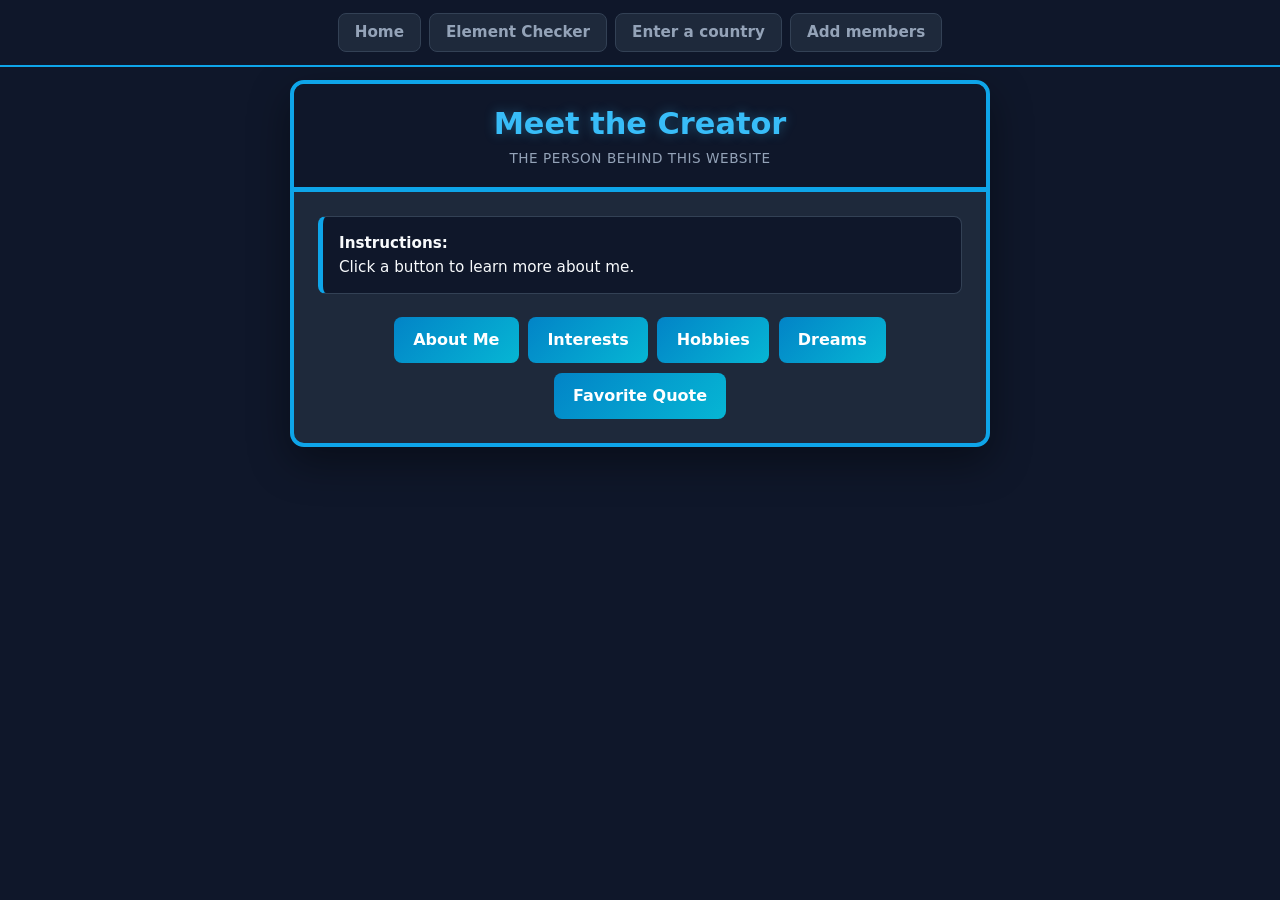
<file: index.html>
<!DOCTYPE html>
<html lang="en">
<head>
    <meta charset="UTF-8">
    <meta name="viewport" content="width=device-width, initial-scale=1.0">
    <link href="https://cdn.jsdelivr.net/npm/bootstrap@5.3.3/dist/css/bootstrap.min.css" rel="stylesheet">
    <link href="https://cdn.jsdelivr.net/npm/bootstrap-icons@1.11.3/font/bootstrap-icons.min.css" rel="stylesheet">
    <link rel="stylesheet" href="https://pyscript.net/releases/2024.1.1/core.css">
    <script type="module" src="https://pyscript.net/releases/2024.1.1/core.js"></script>
    <link rel="stylesheet" href="style.css">
    <title>ICT Project</title>
</head>
<body>
    <nav class="site-nav">
        <a href="index.html">Home</a>
        <a href="skillstest.html">Element Checker</a>
        <a href="seatwork.html">Enter a country</a>
        <a href="pa2.html">Add members</a>
    </nav>

    <div class="app-card">
        <div class="app-header">
            <h1>Meet the Creator</h1>
            <p>The person behind this website</p>
        </div>

        <div class="app-body">
            <div class="instructions">
                <strong>Instructions:</strong>
                Click a button to learn more about me.
            </div>

            <div class="button-row">
                <button class="info-button" py-click="show_info">About Me</button>
                <button class="info-button" py-click="show_info">Interests</button>
                <button class="info-button" py-click="show_info">Hobbies</button>
                <button class="info-button" py-click="show_info">Dreams</button>
                <button class="info-button" py-click="show_info">Favorite Quote</button>
            </div>

            <div class="result-section">
                <h3 class="result-title"><i class="bi bi-person-fill"></i> About the Creator</h3>
                <div id="results" aria-live="polite"></div>
            </div>
        </div>
    </div>

    <py-script src="main.py"></py-script>
</body>
</html>
</file>
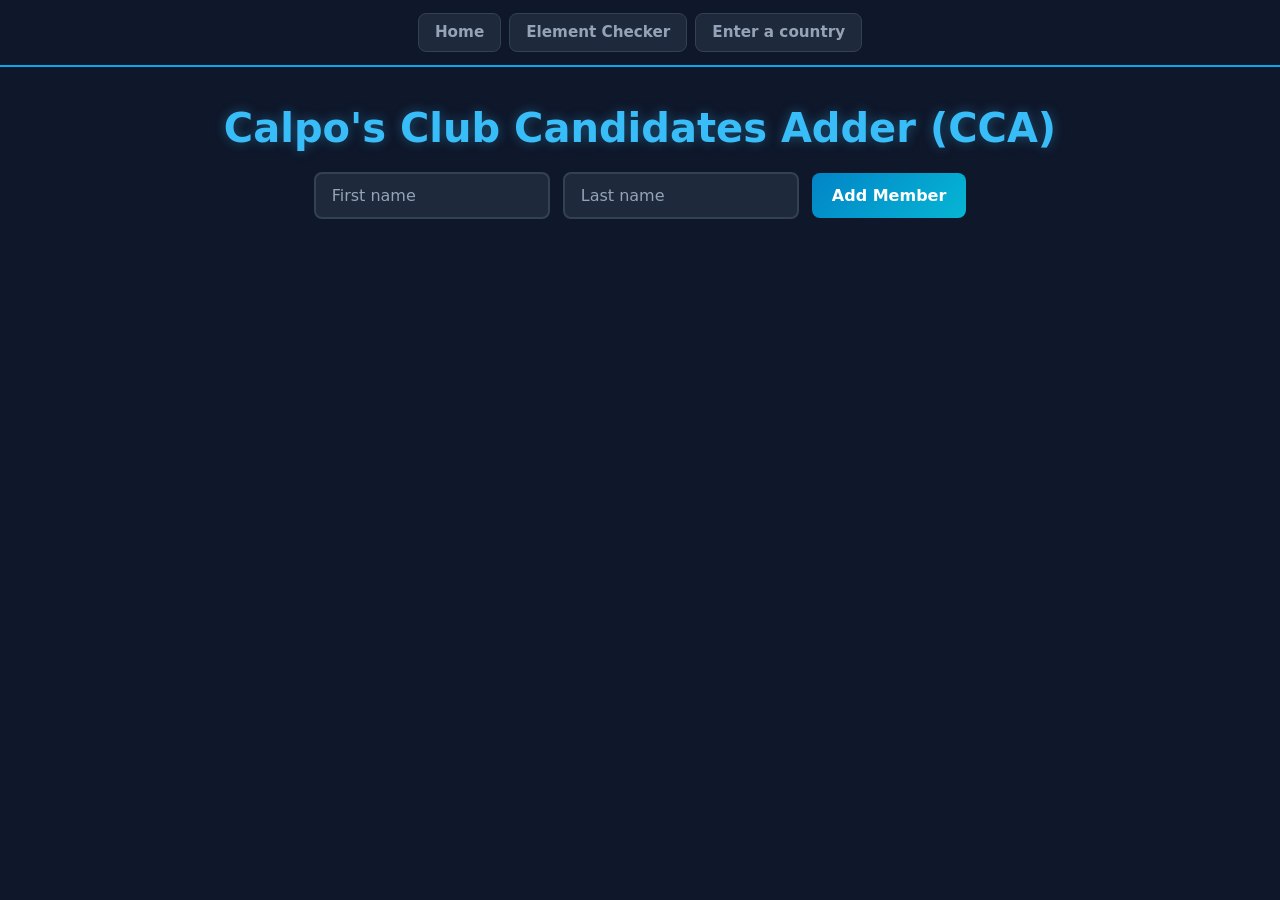
<file: pa2.html>
<!DOCTYPE html>
<html lang="en">
<head>
    <meta charset="UTF-8">
    <meta name="viewport" content="width=device-width, initial-scale=1.0">
    <link href="https://cdn.jsdelivr.net/npm/bootstrap@5.3.3/dist/css/bootstrap.min.css" rel="stylesheet">
    <link rel="stylesheet" href="https://pyscript.net/releases/2026.7.3/core.css" />
    <script type="module" src="https://pyscript.net/releases/2026.7.3/core.js"></script>
    <link rel="stylesheet" href="style.css">
    <title>Club Candidates Adder</title>
</head>
<body>
    <nav class="site-nav">
        <a href="index.html">Home</a>
        <a href="skillstest.html">Element Checker</a>
        <a href="seatwork.html">Enter a country</a>
    </nav>

    <center class="mt-4">
        <h1>Calpo's Club Candidates Adder (CCA)</h1>
        <div class="my-3">
            <input type="text" id="first_name" placeholder="First name">
            <input type="text" id="last_name" placeholder="Last name">
            <input type="button" py-click="add_member" value="Add Member">
        </div>
    </center>

    <div id="results" class="text-center mt-3"></div>

    <py-script src="pa2.py"></py-script>
</body>
</html>
</file>
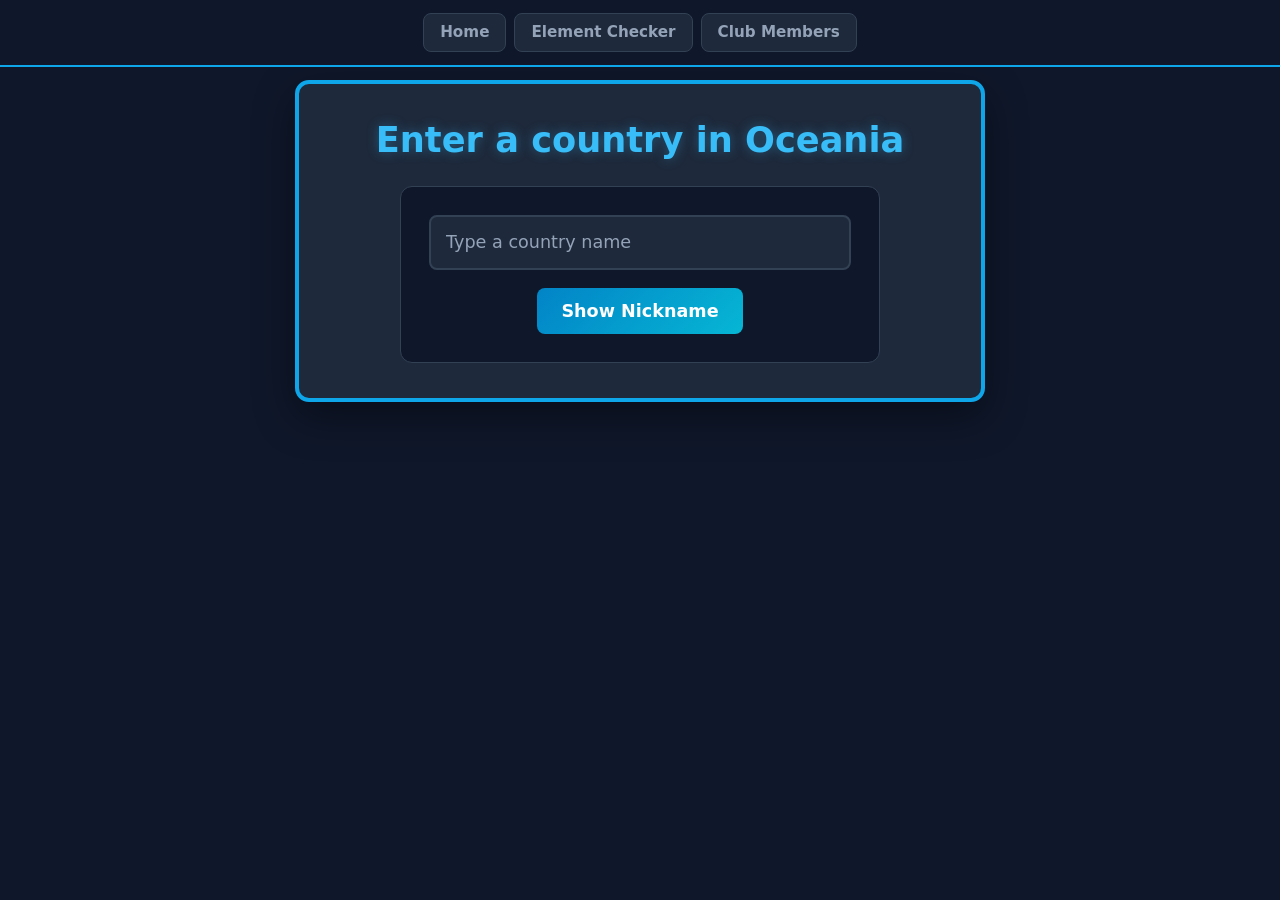
<file: seatwork.html>
<!DOCTYPE html>
<html lang="en">
<head>
    <meta charset="UTF-8">
    <meta name="viewport" content="width=device-width, initial-scale=1.0">
    <link href="https://cdn.jsdelivr.net/npm/bootstrap@5.3.3/dist/css/bootstrap.min.css" rel="stylesheet">
    <link rel="stylesheet" href="https://pyscript.net/releases/2024.1.1/core.css">
    <script type="module" src="https://pyscript.net/releases/2024.1.1/core.js"></script>
    <link rel="stylesheet" href="style.css">
    <title>SEATWORK 1</title>
</head>
<body>
    <nav class="site-nav">
        <a href="index.html">Home</a>
        <a href="skillstest.html">Element Checker</a>
        <a href="pa2.html">Club Members</a>
    </nav>
    <main class="main-card">
        <h1>Enter a country in Oceania</h1>

        <div class="country-form-box">
            <input id="country" name="country" type="text" placeholder="Type a country name" aria-label="Country name">

            <button id="nickname-button" type="button" class="btn nickname-button" py-click="show_nickname">Show Nickname</button>
        </div>

        <div id="result" class="result-box" aria-live="polite"></div>
    </main>

    <script type="py" src="seatwork.py"></script>
</body>
</html>
</file>
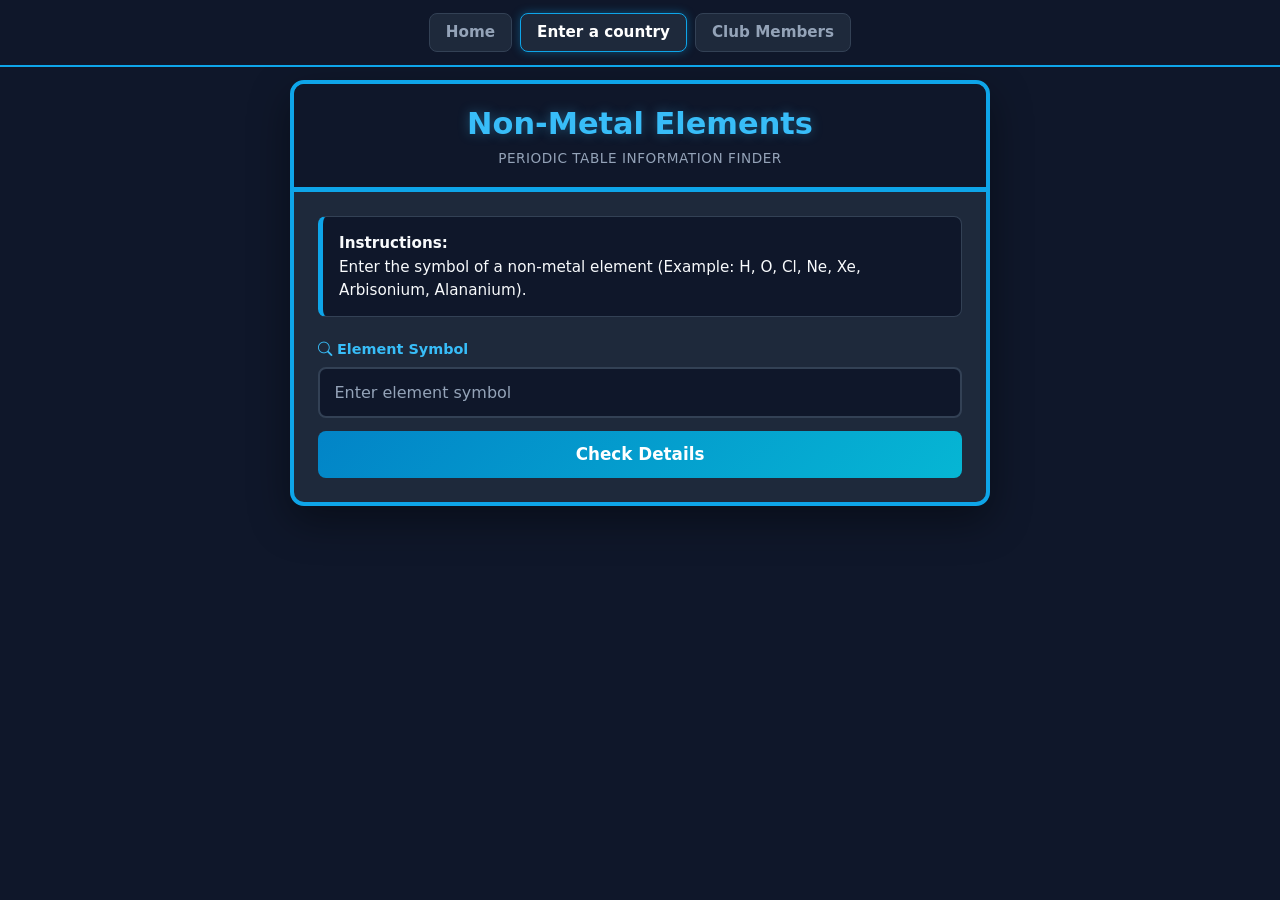
<file: skillstest.html>
<!DOCTYPE html>
<html lang="en">
<head>
    <meta charset="UTF-8">
    <meta name="viewport" content="width=device-width, initial-scale=1.0">
    <link href="https://cdn.jsdelivr.net/npm/bootstrap@5.3.3/dist/css/bootstrap.min.css" rel="stylesheet">
    <link href="https://cdn.jsdelivr.net/npm/bootstrap-icons@1.11.3/font/bootstrap-icons.min.css" rel="stylesheet">
    <link rel="stylesheet" href="https://pyscript.net/releases/2024.1.1/core.css">
    <script type="module" src="https://pyscript.net/releases/2024.1.1/core.js"></script>
    <link rel="stylesheet" href="style.css">
    <title>SKILLS TEST</title>
</head>
<body>
    <nav class="site-nav">
        <a href="index.html">Home</a>
        <a href="seatwork.html" class="active">Enter a country</a>
        <a href="pa2.html">Club Members</a>
    </nav>

    <div class="app-card">
        <div class="app-header">
            <h1>Non-Metal Elements</h1>
            <p>Periodic Table Information Finder</p>
        </div>

        <div class="app-body">
            <div class="instructions">
                <strong>Instructions:</strong>
                Enter the symbol of a non-metal element (Example: H, O, Cl, Ne, Xe, Arbisonium, Alananium).
            </div>

            <label class="form-label-custom" for="elementInput">
                <i class="bi bi-search"></i> Element Symbol
            </label>
            <input type="text" id="elementInput" placeholder="Enter element symbol">
            <button id="submitBtn" py-click="show_element">Check Details</button>

            <div class="result-section">
                <h3 class="result-title"><i class="bi bi-list-ul"></i> Result</h3>
                <div id="results" aria-live="polite"></div>
            </div>
        </div>
    </div>

    <py-script src="skillstest.py"></py-script>
</body>
</html>
</file>
<file: style.css>
/* ===== Dark Science Club Style (shared by all pages) ===== */

:root {
    --science-dark: #0f172a;
    --science-navy: #1e293b;
    --science-border: #334155;
    --science-accent: #0ea5e9;
    --science-neon: #38bdf8;
    --science-light: #f8fafc;
    --science-muted: #94a3b8;
}

body {
    min-height: 100vh;
    margin: 0;
    padding: 5rem 1rem 2rem;
    display: flex;
    flex-direction: column;
    align-items: center;
    font-family: "Segoe UI", system-ui, -apple-system, Roboto, Arial, sans-serif;
    color: var(--science-light);
    background-color: var(--science-dark);
}

h1 {
    color: var(--science-neon);
    font-weight: 700;
    text-align: center;
    text-shadow: 0 0 12px rgba(56, 189, 248, 0.35);
}

/* ----- Navigation ----- */
.site-nav {
    position: fixed;
    top: 0;
    left: 0;
    right: 0;
    z-index: 1000;
    display: flex;
    flex-wrap: wrap;
    justify-content: center;
    gap: 0.5rem;
    padding: 0.8rem 1rem;
    background: var(--science-dark);
    border-bottom: 2px solid var(--science-accent);
}

.site-nav a {
    padding: 0.45rem 1rem;
    color: var(--science-muted);
    background: var(--science-navy);
    border: 1px solid var(--science-border);
    border-radius: 8px;
    font-weight: 600;
    font-size: 0.95rem;
    text-decoration: none;
    transition: all 0.2s ease-in-out;
}

.site-nav a:hover,
.site-nav a.active {
    color: #ffffff;
    border-color: var(--science-accent);
    box-shadow: 0 0 10px rgba(14, 165, 233, 0.4);
}

/* ----- Card (Skills Test, Meet the Creator) ----- */
.app-card {
    width: 100%;
    max-width: 700px;
    background: var(--science-navy);
    border-radius: 14px;
    overflow: hidden;
    border: 4px solid var(--science-accent);
    box-shadow: 0 15px 40px rgba(0, 0, 0, 0.4);
}

.app-header {
    padding: 1.4rem 1rem 1.2rem;
    text-align: center;
    background: var(--science-dark);
    border-bottom: 5px solid var(--science-accent);
}

.app-header h1 {
    margin: 0;
    font-size: 1.9rem;
}

.app-header p {
    margin: 0.3rem 0 0;
    font-size: 0.85rem;
    color: var(--science-muted);
    letter-spacing: 0.04em;
    text-transform: uppercase;
}

.app-body {
    padding: 1.5rem;
}

.instructions {
    margin-bottom: 1.4rem;
    padding: 0.9rem 1rem;
    color: var(--science-light);
    background: var(--science-dark);
    border: 1px solid var(--science-border);
    border-left: 5px solid var(--science-accent);
    border-radius: 8px;
    font-size: 0.95rem;
}

.instructions strong:first-child {
    display: block;
    margin-bottom: 0.1rem;
}

/* ----- Skills Test: input and button ----- */
.form-label-custom {
    display: block;
    margin-bottom: 0.4rem;
    font-size: 0.9rem;
    font-weight: 700;
    color: var(--science-neon);
}

#elementInput {
    width: 100%;
    box-sizing: border-box;
    padding: 0.7rem 0.9rem;
    font-size: 1rem;
    color: var(--science-light);
    background: var(--science-dark);
    border: 2px solid var(--science-border);
    border-radius: 8px;
    outline: none;
    transition: border-color 0.2s, box-shadow 0.2s;
}

#elementInput:focus {
    border-color: var(--science-accent);
    box-shadow: 0 0 10px rgba(14, 165, 233, 0.4);
}

#submitBtn {
    width: 100%;
    margin-top: 0.8rem;
    padding: 0.7rem 1rem;
    font-size: 1.05rem;
    font-weight: 600;
    color: #ffffff;
    background: linear-gradient(135deg, #0284c7, #06b6d4);
    border: none;
    border-radius: 8px;
    cursor: pointer;
    transition: transform 0.1s, box-shadow 0.2s;
}

#submitBtn:hover {
    transform: translateY(-2px);
    box-shadow: 0 4px 15px rgba(6, 182, 212, 0.4);
}

#submitBtn:active {
    transform: scale(0.99);
}

/* ----- Meet the Creator: buttons ----- */
.button-row {
    display: flex;
    flex-wrap: wrap;
    justify-content: center;
    gap: 0.6rem;
}

.info-button {
    padding: 0.7rem 1.2rem;
    font-size: 1rem;
    font-weight: 600;
    color: #ffffff;
    background: linear-gradient(135deg, #0284c7, #06b6d4);
    border: none;
    border-radius: 8px;
    cursor: pointer;
    transition: transform 0.1s, box-shadow 0.2s;
}

.info-button:hover {
    transform: translateY(-2px);
    box-shadow: 0 4px 15px rgba(6, 182, 212, 0.4);
}

/* ----- Result (Skills Test, Meet the Creator) ----- */
.result-section {
    margin-top: 1.2rem;
    padding-top: 1rem;
    border-top: 1px solid var(--science-border);
}

.result-title {
    margin: 0 0 0.7rem;
    font-size: 1.05rem;
    font-weight: 600;
    color: var(--science-neon);
}

#results {
    padding: 0.9rem 1rem;
    line-height: 1.6;
    color: #e2e8f0;
    background: var(--science-dark);
    border-left: 6px solid var(--science-neon);
    border-radius: 6px;
    box-shadow: 0 2px 6px rgba(0, 0, 0, 0.08);
}

/* Hide the result box (and its heading) until something is shown */
#results:empty {
    display: none;
}

.result-section:has(#results:empty) {
    display: none;
}

/* ----- Nickname Atlas (Homepage) ----- */
.main-card {
    width: 100%;
    max-width: 690px;
    padding: 35px 32px;
    background: var(--science-navy);
    border: 4px solid var(--science-accent);
    border-radius: 14px;
    box-shadow: 0 15px 40px rgba(0, 0, 0, 0.4);
}

.main-card h1 {
    font-size: 2.2rem;
    margin-bottom: 25px;
}

.country-form-box {
    max-width: 480px;
    margin: 0 auto;
    padding: 28px;
    display: flex;
    flex-direction: column;
    align-items: center;
    gap: 18px;
    background: var(--science-dark);
    border: 1px solid var(--science-border);
    border-radius: 12px;
}

#country {
    width: 100%;
    box-sizing: border-box;
    padding: 12px 15px;
    font-size: 1.1rem;
    color: var(--science-light);
    background: var(--science-navy);
    border: 2px solid var(--science-border);
    border-radius: 8px;
    outline: none;
    transition: border-color 0.2s, box-shadow 0.2s;
}

#country:focus {
    border-color: var(--science-accent);
    box-shadow: 0 0 10px rgba(14, 165, 233, 0.4);
}

.nickname-button {
    padding: 10px 24px;
    font-size: 1.1rem;
    font-weight: 600;
    color: #ffffff;
    background: linear-gradient(135deg, #0284c7, #06b6d4);
    border: none;
    border-radius: 8px;
}

.nickname-button:hover {
    color: #ffffff;
    transform: translateY(-2px);
    box-shadow: 0 4px 15px rgba(6, 182, 212, 0.4);
}

.result-box {
    max-width: 480px;
    margin: 25px auto 0;
    padding: 20px;
    min-height: 70px;
    font-size: 1.1rem;
    text-align: center;
    color: #e2e8f0;
    background: var(--science-dark);
    border-left: 6px solid var(--science-neon);
    border-radius: 6px;
}

.result-box:empty {
    display: none;
}

/* ----- Club Members (pa2.html) ----- */
input[type="text"]:not(#elementInput):not(#country) {
    padding: 0.6rem 1rem;
    margin: 0.25rem;
    color: var(--science-light);
    background: var(--science-navy);
    border: 2px solid var(--science-border);
    border-radius: 8px;
    outline: none;
    transition: all 0.2s ease-in-out;
}

input[type="text"]::placeholder {
    color: var(--science-muted);
}

input[type="text"]:not(#elementInput):not(#country):focus {
    border-color: var(--science-accent);
    box-shadow: 0 0 10px rgba(14, 165, 233, 0.4);
}

input[type="button"] {
    padding: 0.65rem 1.25rem;
    margin: 0.25rem;
    font-weight: 600;
    color: #ffffff;
    background: linear-gradient(135deg, #0284c7, #06b6d4);
    border: none;
    border-radius: 8px;
    cursor: pointer;
    transition: transform 0.1s ease, box-shadow 0.2s ease;
}

input[type="button"]:hover {
    transform: translateY(-2px);
    box-shadow: 0 4px 15px rgba(6, 182, 212, 0.4);
}

/* These two rules only apply on pa2.html, the only page with <center> */
center ~ #results {
    width: 100%;
    max-width: 550px;
    box-sizing: border-box;
    margin: 1rem auto;
    padding: 1.5rem;
    text-align: left;
    background: var(--science-navy);
    border: 1px solid var(--science-border);
    border-left: 5px solid var(--science-accent);
    border-radius: 10px;
    box-shadow: 0 10px 25px rgba(0, 0, 0, 0.4);
}

center ~ #results > div:last-child {
    margin-top: 1rem;
    padding-top: 0.75rem;
    font-weight: 700;
    color: var(--science-neon);
    border-top: 1px solid var(--science-border);
}

/* ----- Small screens ----- */
@media (max-width: 480px) {
    body {
        padding-top: 8rem;
    }
    .app-header h1,
    .main-card h1 {
        font-size: 1.5rem;
    }
    .app-body,
    .main-card {
        padding: 1rem;
    }
}
</file>
